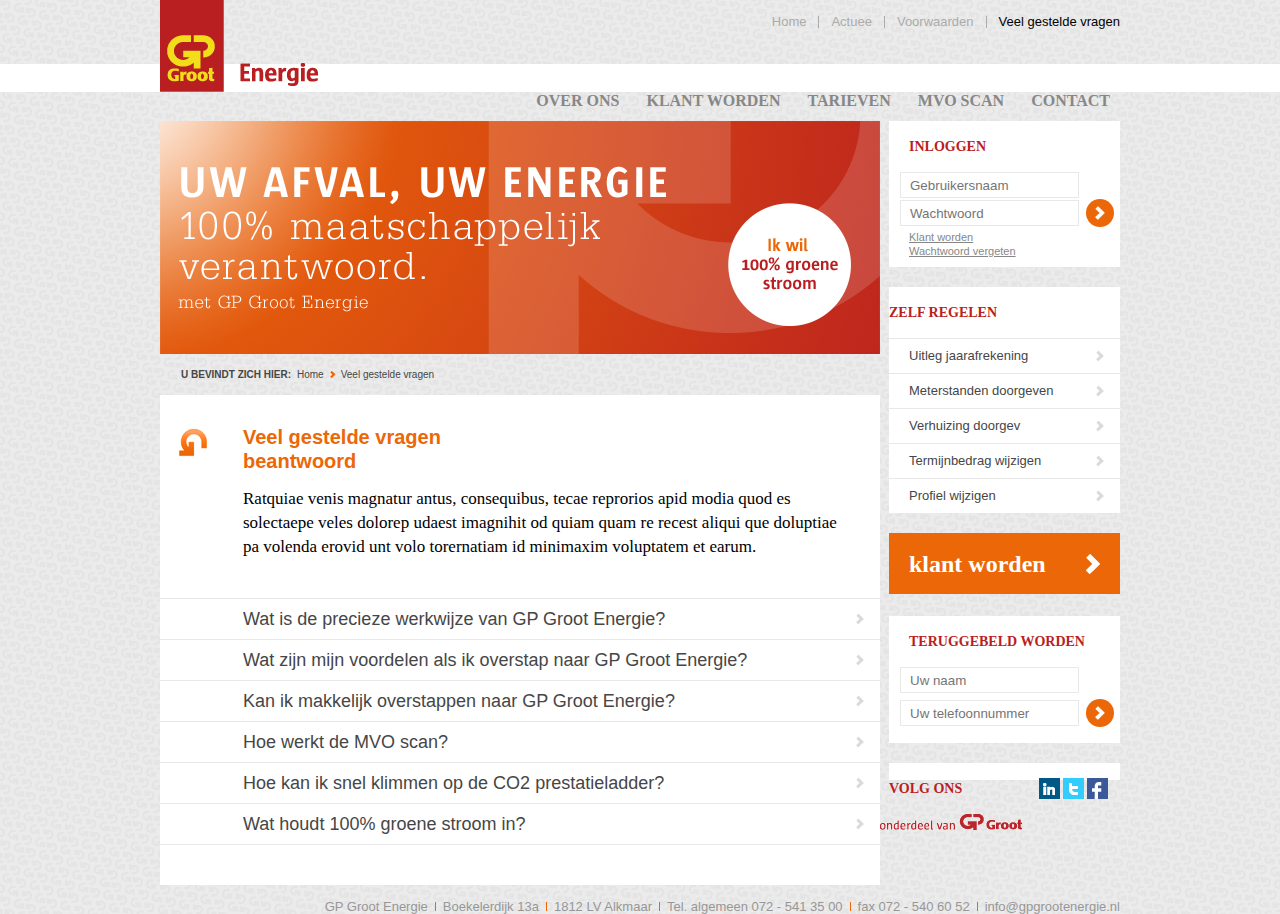
<file: FAQ.html>
<!DOCTYPE HTML PUBLIC "-//W3C//DTD XHTML 1.0 Transitional//EN" "
http://www.w3.org/TR/xhtml1/DTD/xhtml1-transitional.dtd">
<html>

<head>
	<meta http-equiv="content-type" content="text/html;charset=utf-8" />
	<title>FAQ - GPEnergy</title>
	<link type="text/css" rel="stylesheet" href="css/reset.css" />
	<link type="text/css" rel="stylesheet" href="css/base.css" />
	<link type="text/css" rel="stylesheet" href="css/styles.css" />
	<script src="js/jquery-1.9.0.min.js"></script>
	<script src="js/openNew.js"></script>
	<script src="js/faqSlider.js"></script>
</head>

<body>
	<!-- header -->
	<div id="header">
		<div class="global-width clearfix">
 			<!-- logo -->
			<a href="index.html" class="logo-header">
				<img src="images/logo-header.png" alt="logo-header" />
			</a>
			<!-- / logo -->
			<!-- top menu -->
			<ul class="topmenu menu right">
				<li><a href="index.html">Home</a></li>
				<li><a href="actueel.html">Actuee</a></li>
				<li><a href="#">Voorwaarden</a></li>
				<li><a href="faq.html" class="current">Veel gestelde vragen</a></li>
			</ul>
			<!-- / top menu -->
		</div>
		<!-- main menu -->
		<div class="header-bottom">
			<div class="global-width">
				<ul class="mainmenu menu right">
					<li><a href="overgp.html">OVER ONS</a></li>
					<li><a href="#">KLANT WORDEN</a></li>
					<li><a href="#">TARIEVEN</a></li>
					<li><a href="#">MVO SCAN</a></li>
					<li><a href="contact.html">CONTACT</a></li>
				</ul>
			</div>
		</div>
		<!-- / main menu --> 
	</div>
	<!-- / header -->
	<!-- main-container -->
	<div id="main-container" class="global-width">
		<!-- main -->
		<div class="main">
			<!-- pageheader -->
			<div class="pageheader">
				<img src="upload/pageheader.png" alt="pageheader" />
			</div>
			<!-- / pageheader -->
			<!-- back -->
			<div class="breadcrumbs">
				<ul>
					<li>U BEVINDT ZICH HIER:</li>
					<li class="second"><a href="index.html">Home</a></li>
					<li class="current">Veel gestelde vragen</li>
				</ul>
			</div>
			<!-- / back -->
			<!-- FAQ -->
			<div class="block block-faq-open" id="block-faq-open">
				<!-- <div id="mask"></div>
				<div id="popup">
					<span id="close">SLUIT</span>
					<h1 class="pagetitle">Helaas was dit niet het antwoord op uw vraag.</h1>
					<p>Hier houdt onze service natuurlijk niet op. Uiteraard kunnen we u een passend antwoord geven. Daarvoor hoeft u alleen even uw gegevens achter te laten en we bellen u direct terug.</p>
					<form class="popup-form">
						<p>
							<label for="Bedrijfsnaam">Bedrijfsnaam</label>
							<input id="Bedrijfsnaam" type="text"></input>
						</p>
						<p class="box clearfix">
							<label for="Aanhef">Aanhef</label>
							<label for="Dhr"><input id="Dhr" type="radio" value="Dhr." name="Aanhef"></input>Dhr.<i></i></label>
							<label for="Mevr"><input id="Mevr" type="radio" checked="checked" value="Mevr." name="Aanhef"></input>Mevr.<i></i></label>
						</p>
						<p>
							<label for="Naam">Naam</label>
							<input id="Naam" type="text"></input>
						</p>
						<p>
							<label for="Telefoonnumber" >Telefoonnumber</label>
							<input id="Telefoonnumber" type="text"></input>
						</p>
						<button>verzenden</button>
					</form>
				</div> -->
				<i class="spin-arrow"></i>
				<div class="question-description">
					<h1 class="pagetitle">Veel gestelde vragen<br/>beantwoord</h1>
					<p class="introductiontext">
						Ratquiae venis magnatur antus, consequibus, tecae reprorios apid modia quod es solectaepe veles dolorep udaest imagnihit od quiam quam re recest aliqui que doluptiae pa volenda erovid unt volo torernatiam id minimaxim voluptatem et earum.
					</p>
				</div>
				<div class="question-list">
					<div class="item">
						<a class="title-button submenu"><h2 class="title">Wat is de precieze werkwijze van GP Groot Energie?</h2><i class="ul-arrow"></i></a>
						<div class="detail">
							<p>Ratquiae venis magnatur antus, consequibus, tecae reprorios apid modia quod es solectaepe veles dolorep udaest imagnihit od quiam quamur antus.</p>
							<p>Consequibus, tecae reprorios apid modia quod es solectaepe veles dolorep udaest imagnihit od quiam quam re recest aliqui que doluptiae pa volenda erovid unt volo torernatiam id minimaxim voluptatem et earum. Consequibus, tes olectaepe veles dolorep udaest imagnihit od quiam quam re recest aliqui que volenda erovid unt volo torernatiam id minimaxim voluptatem et earum.</p>
							<p>Was dit het antwoord wat u zocht?<a class="ja">JA</a><a class="nee">NEE</a></p>
						</div>
					</div>
					<div class="item">
						<a class="title-button submenu"><h2 class="title">Wat zijn mijn voordelen als ik overstap naar GP Groot Energie?</h2><i class="ul-arrow"></i></a>
						<div class="detail">
							<p>Ratquiae venis magnatur antus, consequibus, tecae reprorios apid modia quod es solectaepe veles dolorep udaest imagnihit od quiam quamur antus.</p>
							<p>Consequibus, tecae reprorios apid modia quod es solectaepe veles dolorep udaest imagnihit od quiam quam re recest aliqui que doluptiae pa volenda erovid unt volo torernatiam id minimaxim voluptatem et earum. Consequibus, tes olectaepe veles dolorep udaest imagnihit od quiam quam re recest aliqui que volenda erovid unt volo torernatiam id minimaxim voluptatem et earum.</p>
							<p>Was dit het antwoord wat u zocht?<a class="ja">JA</a><a class="nee">NEE</a></p>
						</div>
					</div>
					<div class="item">
						<a class="title-button submenu"><h2 class="title">Kan ik makkelijk overstappen naar GP Groot Energie?</h2><i class="ul-arrow"></i></a>
						<div class="detail">
							<p>Ratquiae venis magnatur antus, consequibus, tecae reprorios apid modia quod es solectaepe veles dolorep udaest imagnihit od quiam quamur antus.</p>
							<p>Consequibus, tecae reprorios apid modia quod es solectaepe veles dolorep udaest imagnihit od quiam quam re recest aliqui que doluptiae pa volenda erovid unt volo torernatiam id minimaxim voluptatem et earum. Consequibus, tes olectaepe veles dolorep udaest imagnihit od quiam quam re recest aliqui que volenda erovid unt volo torernatiam id minimaxim voluptatem et earum.</p>
							<p>Was dit het antwoord wat u zocht?<a class="ja">JA</a><a class="nee">NEE</a></p>
						</div>
					</div>
					<div class="item">
						<a class="title-button submenu"><h2 class="title">Hoe werkt de MVO scan?</h2><i class="ul-arrow"></i></a>
						<div class="detail">
							<p>Ratquiae venis magnatur antus, consequibus, tecae reprorios apid modia quod es solectaepe veles dolorep udaest imagnihit od quiam quamur antus.</p>
							<p>Consequibus, tecae reprorios apid modia quod es solectaepe veles dolorep udaest imagnihit od quiam quam re recest aliqui que doluptiae pa volenda erovid unt volo torernatiam id minimaxim voluptatem et earum. Consequibus, tes olectaepe veles dolorep udaest imagnihit od quiam quam re recest aliqui que volenda erovid unt volo torernatiam id minimaxim voluptatem et earum.</p>
							<p>Was dit het antwoord wat u zocht?<a class="ja">JA</a><a class="nee">NEE</a></p>
						</div>
					</div>
					<div class="item">
						<a class="title-button submenu"><h2 class="title">Hoe kan ik snel klimmen op de CO2 prestatieladder?</h2><i class="ul-arrow"></i></a>
						<div class="detail">
							<p>Ratquiae venis magnatur antus, consequibus, tecae reprorios apid modia quod es solectaepe veles dolorep udaest imagnihit od quiam quamur antus.</p>
							<p>Consequibus, tecae reprorios apid modia quod es solectaepe veles dolorep udaest imagnihit od quiam quam re recest aliqui que doluptiae pa volenda erovid unt volo torernatiam id minimaxim voluptatem et earum. Consequibus, tes olectaepe veles dolorep udaest imagnihit od quiam quam re recest aliqui que volenda erovid unt volo torernatiam id minimaxim voluptatem et earum.</p>
							<p>Was dit het antwoord wat u zocht?<a class="ja">JA</a><a class="nee">NEE</a></p>
						</div>
					</div>
					<div class="item">
						<a class="title-button submenu"><h2 class="title">Wat houdt 100% groene stroom in?</h2><i class="ul-arrow"></i></a>
						<div class="detail">
							<p>Ratquiae venis magnatur antus, consequibus, tecae reprorios apid modia quod es solectaepe veles dolorep udaest imagnihit od quiam quamur antus.</p>
							<p>Consequibus, tecae reprorios apid modia quod es solectaepe veles dolorep udaest imagnihit od quiam quam re recest aliqui que doluptiae pa volenda erovid unt volo torernatiam id minimaxim voluptatem et earum. Consequibus, tes olectaepe veles dolorep udaest imagnihit od quiam quam re recest aliqui que volenda erovid unt volo torernatiam id minimaxim voluptatem et earum.</p>
							<p>Was dit het antwoord wat u zocht?<a class="ja">JA</a><a class="nee">NEE</a></p>
						</div>
					</div>
				</div>
			</div>
			<!-- / FAQ -->
		</div>
		<!-- / main -->
		<!-- sidebar -->
		<div class="sidebar">
			<div class="block block-login form-padding">
				<h4 class="title">INLOGGEN</h4>
				<form class="login-form" action="" method="">
					<p>
						<input id="naam" type="text" name="naam" placeholder="Gebruikersnaam" />
					</p>
					<p>
						<input id="wachtwoord" type="password" name="wachtwoord " placeholder="Wachtwoord" />
					</p>
					<button class="login-button" type="submit">login</button>
				</form>
				<div class="login-a">
					<ul>
						<li><a href="#.html">Klant worden</a></li>
						<li><a href="#.html">Wachtwoord vergeten</a></li>
					</ul>
				</div>
			</div>
			<div class="block block-submenu">
				<h4 class="title">ZELF REGELEN</h4>
				<ul>
					<li>
						<a href="#.html" class="submenu">Uitleg jaarafrekening</a><i class="ul-arrow"></i>
					</li>
					<li>
						<a href="#.html" class="submenu">Meterstanden doorgeven</a><i class="ul-arrow"></i>
					</li>
					<li>
						<a href="#.html" class="submenu">Verhuizing doorgev</a><i class="ul-arrow"></i>
					</li>
					<li>
						<a href="#.html" class="submenu">Termijnbedrag wijzigen</a><i class="ul-arrow"></i>
					</li>
					<li>
						<a href="#.html" class="submenu">Profiel wijzigen</a><i class="ul-arrow"></i>
					</li>
				</ul>
			</div>
			<div class="block block-button">
				<a href="klantworden.html">klant worden</a>
			</div>
			<div class="block block-call form-padding">
				<h4 class="title">TERUGGEBELD WORDEN</h4>
				<form class="call-form" action="" method="">
					<p>
						<input id="uwnaam" type="text" name="uwnaam" placeholder="Uw naam" />
					</p>
					<p>
						<input id="uwtel" type="text" name="uwtel" placeholder="Uw telefoonnummer" />
					</p>
					<button class="call-button" type="submit">call</button>
				</form>
			</div>
			<div class="block block-social">
				<h4 class="title">VOLG ONS</h4>
				<ul class="social-a">
					<li><a href="#"><img src="images/linkedin.png" alt="linkedin" /></a></li>
					<li><a href="#"><img src="images/twitter.png" alt="twitter" /></a></li>
					<li><a href="#"><img src="images/facebook.png" alt="facebook" /></a></li>
				</ul>
			</div>
		</div>
		<!-- / sidebar -->
	</div>
	<!-- / main-container -->
	<!-- footer -->
	<div id="footer">
		<div class="global-width">
			<a href="" class="logo-footer left">
				<img src="images/logo-footer.png" alt="logo-footer" />
			</a>
			<ul class="contact-information right">
				<li>GP Groot Energie</li>
				<li>Boekelerdijk 13a</li>
				<li>1812 LV Alkmaar</li>
				<li>Tel. algemeen 072 - 541 35 00</li>
				<li>fax 072 - 540 60 52</li>
				<li><a href="mailto:info@gpgrootenergie.nl">info@gpgrootenergie.nl</a></li>
			</ul>
		</div>
	</div>
	<!-- / footer -->
</body>

</html>
</file>
<file: css/base.css>
/** Generated by @font-face Ganerator **/
@font-face {
    font-family: 'daxregular';
    src: url('dax-regular-webfont.eot');
    src: url('dax-regular-webfont.eot?#iefix') format('embedded-opentype'),
         url('dax-regular-webfont.woff2') format('woff2'),
         url('dax-regular-webfont.woff') format('woff'),
         url('dax-regular-webfont.ttf') format('truetype'),
         url('dax-regular-webfont.svg#daxregular') format('svg');
    font-weight: 400;
    font-style: normal;
}

body {
	background: url("images/bg1.png") repeat scroll left top;
	font: 13px/1.5 Arial, Helvetica, sans-serif;
}

.global-width {
	margin: 0 auto;
	width: 960px;
}

/*.clearfix:after{
	content:".";
	display:block;
	height:0;
	clear:both;
	visibility:hidden;
}
.clearfix{
	*+height:1%;
}

/*
.clearfix{
	overflow:auto;
	_height:1%;
}
*/
/*
.clearfix{
	overflow:hidden;
	_zoom:1;
}* /
*/

.hide {
    display: none;
}

.left {
    float: left;
}

.right {
    float: right;
}

.clear {
    clear: both;
}


/* Clearfix */

.clearfix:after {
    clear: both;
    content: " ";
    display: block;
    font-size: 0;
    height: 0;
    visibility: hidden;
}


/* for IE6 */

*html .clearfix {
    zoom: 1;
}


/* for IE7 */

*+html .clearfix {
    zoom: 1;
}
</file>
<file: css/styles.css>
.block{margin-bottom:20px;background:#fff}.main .pagetitle{margin-bottom:14px;display:inline-block;width:333px;font-size:20px;font-weight:700;color:#ec6707;line-height:24px}.main .block-article{position:relative;margin-bottom:12px;padding:30px 28px 40px 83px;color:#464646;line-height:18px}.main .block-article .passage .subtitle{font-size:14px;font-weight:700;color:#ec6707}.main .block-article .passage p{margin-bottom:20px}.main .block-article .passage p:first-child{margin-bottom:30px}.main .block-article .passage p:last-child{margin-bottom:0}.sidebar .block-button{margin-bottom:22px;padding:0!important}.sidebar .block-button a{padding:21px 20px 20px;display:block;background:#ec6707 url(images/bigbutton-arrow-white.png) no-repeat 91%;color:#fff;font-family:Calibri;font-weight:700;font-size:24px;line-height:20px;text-decoration:none}.sidebar .block-button a:hover{opacity:.85}.main .introductiontext{font-family:Calibri;font-size:17px;line-height:24px;color:#000}.main .spin-arrow{position:absolute;top:33px;left:18px;width:30px;height:29px;background:url(images/spinarrow.png) no-repeat}.main .block-faq-open{margin-bottom:12px;position:relative}.main .block-faq-open .question-description{padding:30px 28px 27px 83px}.main .block-faq-open .question-list{padding-bottom:40px}.main .block-faq-open .question-list .item{border-bottom:1px #e8e8e8 solid;color:#464646;line-height:40px}.main .block-faq-open .question-list .item a{padding:0;cursor:pointer}.main .block-faq-open .question-list .item a .title{padding:0 83px;font-size:18px}.main .block-faq-open .question-list .item a:hover{color:#000;background-color:#f1f1f1}.main .block-faq-open .question-list .item a:hover .ul-arrow{background:url(images/ul-arrow-black.png) no-repeat}.main .block-faq-open .question-list .item a .ul-arrow{top:14px}.main .block-faq-open .question-list .item:first-child a{border-top:1px #e8e8e8 solid}.main .block-faq-open .question-list .item .detail{display:none;font-size:14px;line-height:21px}.main .block-faq-open .question-list .item p{padding:0 28px 0 83px;margin:28px 0 0}.main .block-faq-open .question-list .item p:last-child{padding:0 28px 0 83px;font-size:14px;line-height:40px;background:#f1f1f1}.main .block-faq-open .question-list .item p:last-child a{margin-right:5px;padding:7px 11px;text-align:center;background-color:#fff;color:#464646;text-decoration:none}.main .block-faq-open .question-list .item p:last-child a:first-child{margin-left:16px;padding:7px 15px}.titleopenstyle{color:#ec6707!important}.iopenstyle{width:12px!important;height:8px!important;background:url(images/ul-arrow-orange.png) no-repeat!important}.extra-box .block-faq{padding-bottom:7px;width:476px;line-height:18px}.extra-box .block-faq>a{margin-right:22px;padding-right:26px;background:url(images/faq-arrow-gray.png) no-repeat right;color:#878787}.extra-box .block-faq>a:hover{background:url(images/faq-arrow-black.png) no-repeat right}.extra-box .block-faq li{position:relative;border-top:1px #e8e8e8 solid;line-height:33px}.extra-box .block-faq li:hover .ul-arrow{background:url(images/ul-arrow-black.png) no-repeat}.extra-box .block-faq li:last-child{border-bottom:1px #e8e8e8 solid}.extra-box .block-faq li .submenu{padding:0 19px}.extra-box .block-faq li .submenu:hover{color:#000}.main .block-item-open{padding:34px 21px 24px 80px}.main .block-item-open .title{display:inline-block;font-family:Calibri;font-size:30px;color:#ec6707;font-weight:700;line-height:30px}.main .block-item-open .link{line-height:0}.main .block-item-open .link .back{margin-left:3px;padding:4px 8px 3px;float:right;background:#ec6707;font-family:Calibri;color:#fff;font-size:14px;font-weight:700;line-height:14px;text-decoration:none}.main .block-item-open .style{color:#878787;line-height:18px}.main .block-item-open .item-detail{margin:34px 0 32px}.main .block-item-open .item-article{padding-left:70px;color:#464646;line-height:18px}.main .block-item-open .item-article .fancybox{margin-left:32px}.main .block-item-open .item-article p{margin-top:24px}.extra-box .block-newsslider{padding-top:0!important;position:relative;width:233px;font-family:Calibri;font-size:21px;line-height:28px}.extra-box .block-newsslider .title{position:absolute;margin:0!important;top:15px;left:19px}.extra-box .block-newsslider>a{position:relative;padding:77px 36px 55px 17px;display:block;background:url(images/bigbutton-arrow-gray.png) no-repeat 91% 91%;color:#1c1c1c;text-decoration:none;z-index:1}.extra-box .block-newsslider>a ul li{overflow:hidden}.extra-box .block-newsslider>a:hover{background:url(images/bigbutton-arrow-black.png) no-repeat 91% 91%}.sidebar .form-padding{padding-left:20px;padding-right:6px}.sidebar form p{margin-bottom:2px}.sidebar form button{margin-top:-29px;float:right;width:28px;height:28px;border-radius:14px;background:#ec6707 url(images/smallbutton-arrow-white.png) no-repeat center;text-indent:-9999px;cursor:pointer}.sidebar form button:hover{opacity:.85}.sidebar .call-form{padding-bottom:15px}.sidebar .call-form p #uwtel{margin-top:5px}.sidebar input{margin-left:-9px;padding-left:9px;width:168px;height:24px;border:1px #e8e8e8 solid}.sidebar ::-moz-placeholder{color:#cbcbcb}.sidebar .block-login{padding-bottom:9px}.sidebar .block-login .login-a ul{margin-top:4px}.sidebar .block-login .login-a ul li{padding-top:1px;font-size:11px;line-height:13px}.sidebar .block-login .login-a ul li a{color:#878787}.main .block-slider .control-list li{float:left;width:33.333333%}.main .block-slider .control-list li:first-child a{margin-left:0}.main .block-slider .control-list li a{display:inline-block;margin-left:1px;padding:16px 0 17px 12px;background:#fff;font-size:14px;font-weight:700;color:#1c1c1c;text-decoration:none}.main .block-slider .control-list li a:hover{background:#dddbdb}.main .block-slider .control-list li a.active{background:#dddbdb}.main .block-slider .control-list li a img{float:left}.main .block-slider .control-list li a .title{float:left;color:#878787;font-family:Calibri;font-size:14px;font-weight:700;margin-left:12px;text-transform:uppercase}.main .block-slider .control-list li a span{margin-left:12px}.sidebar .block-social .title{float:left}.sidebar .block-social ul{margin:-2px 12px 0 0;float:right}.sidebar .block-social ul li{margin-left:3px;float:left}.sidebar .title-pos{margin-left:20px}.sidebar .block-submenu li{position:relative;border-top:1px #e8e8e8 solid;line-height:34px}.sidebar .block-submenu li:hover .ul-arrow{background:url(images/ul-arrow-black.png) no-repeat}.submenu{position:relative;padding:0 20px;display:block;color:#464646;text-decoration:none;z-index:1}.ul-arrow{position:absolute;top:11px;right:16px;width:8px;height:12px;background:url(images/ul-arrow-gray.png) no-repeat}.sidebar .block-contact-info{padding-bottom:15px}.sidebar .block-contact-info .title{margin-bottom:22px!important}.sidebar .block-contact-info dl{margin-top:18px;color:#464646;line-height:18px}.sidebar .block-contact-info dl dt{font-weight:700}.main p{margin-bottom:12px}.main p.box{margin:9px 0!important}.main p.box label{width:auto!important;line-height:33px;margin-top:0}.main p.box label:first-child{width:97px!important}.main p.spe input[type=text]{margin-right:7px;float:left;width:106px!important}.main p.spe input.short{width:43px!important}.main label{position:relative;float:left;padding-right:10px;width:97px;margin-top:8px}.main label input[type=radio]{margin-right:6px;opacity:0}.main label i{background:url(images/radio-unchecked.png) no-repeat;width:13px;display:inline-block;height:13px;position:absolute;top:8px;left:0}.main label input:checked+i{background:url(images/radio-checked.png) no-repeat}.main input[type=text]{padding:0 2px;border-top:1px #a0a0a0 solid;border-left:1px #a0a0a0 solid;background-color:#e3e3e3;width:364px;height:32px}.main button{float:right;padding:0 28px 5px 0;font-family:Calibri;font-size:24px;font-weight:700;color:#ec6707;line-height:28px;background:url(images/bigbutton-arrow-red.png) no-repeat right;cursor:pointer}.main button:hover{opacity:.85}.main .block-contact-open{position:relative;margin-bottom:12px;padding:30px 20px 22px 78px;color:#464646;line-height:18px}.main .block-contact-open .introductiontext{margin-bottom:46px}.main .block-contact-open .contact-form{margin-bottom:105px}.main .block-contact-open .contact-form p:first-child{margin-bottom:0}.main .block-contact-open .contact-form button{margin-top:19px}.main .block-contact-open img{margin-bottom:21px}.main .block-contact-open .route-form button{margin-top:-32px}.sidebar .block-tweets{width:231px;background:#bbeffa;font-size:11px;line-height:16px;color:#1c1c1c}.sidebar .block-tweets span{display:block;color:#32ccfe}.sidebar .block-tweets .title{margin:0 0 17px 19px!important;display:block!important;color:#32ccfe!important}.sidebar .block-tweets .style{display:block;color:#32ccfe}.sidebar .block-tweets .tweets-box{padding:7px 15px 5px 20px;border-top:1px #fff solid}.sidebar .block-tweets .tweets-box span.second{display:inline;color:#1c1c1c;text-decoration:underline}.sidebar .block-tweets .tweets-box:first-child{margin-top:21px}.sidebar .block-tweets .tweets-box a{margin:7px 0 10px;padding:0 28px 0 8px;height:21px;background:#32ccfe url(images/twitter.png) no-repeat center right;font-family:Calibri;font-size:14px;font-weight:700;line-height:18px;color:#fff;text-decoration:none;cursor:pointer;text-transform:uppercase}.main .block-klantworden{position:relative;margin-bottom:12px;padding:30px 28px 23px 83px;color:#464646;line-height:18px}.main .block-klantworden .klantworden-form .form-title{margin:37px 0 5px;font-size:16px;font-weight:700;color:#ec6707;line-height:45px}.main .block-klantworden .klantworden-form p a{color:#ec6707}.main .block-klantworden .klantworden-form p a:hover{text-decoration:none}.main .block-klantworden .klantworden-form p.box label:first-child{width:199px!important}.main .block-klantworden .klantworden-form p label{width:199px}.main .block-klantworden .klantworden-form p label a.que{display:inline-block;margin-left:6px;padding-left:4px;width:11px;height:15px;border-radius:8px;background-color:#ec6707;color:#fff;text-decoration:none;vertical-align:middle}.main .block-klantworden .klantworden-form p input[type=text]{width:395px}.main .block-klantworden .klantworden-form p.multi-box label{float:none;line-height:18px}.main .block-klantworden .klantworden-form p.multi-box label input{float:left;margin:3px 23px 16px 0}.main .block-klantworden .klantworden-form button{margin-top:41px}.main .block.teaser-box{margin-left:10px;float:left;width:233px}.main .block.teaser-box a{display:block;padding:15px 14px 14px 19px;color:#878787;line-height:18px;text-decoration:none}.main .block.teaser-box a:hover{border:2px #dcddde solid;padding:13px 12px 12px 17px}.main .block.teaser-box a>span{display:block}.main .block.teaser-box a .brief p{margin-top:9px}.main .block.teaser-box a .brief p.spe{margin-top:18px}.main .block.teaser-box a .detail{margin-top:15px;float:right;width:102px}.main .block.teaser-box a .detail.third{margin-top:0}.main .block.teaser-box a .detail span{display:block}.main .block.teaser-box a .style{font-family:Calibri;font-weight:700;line-height:26px}.main .block.teaser-box a .color1{color:#96c11f}.main .block.teaser-box a .button.color1{background:#96c11f}.main .block.teaser-box a .color2{color:#ec6707}.main .block.teaser-box a .button.color2{background:#ec6707}.main .block.teaser-box a .color3{color:#bd2c2e}.main .block.teaser-box a .button.color3{margin-top:6px;background:#bd2c2e}.main .block.teaser-box a .title{font-size:21px;text-transform:uppercase}.main .block.teaser-box a .price{margin-top:3px;font-size:36px}.main .block.teaser-box a .button{margin-top:17px;padding:2px 0 4px;color:#fff;text-align:center;font-size:14px;line-height:14px;text-transform:uppercase}.main .block.teaser-box a .button:hover{opacity:.85}.main .block.teaser-box:first-child{margin-left:0}.main .block-item{margin-bottom:20px;padding:20px 0 32px}.main .block-item .other-news-item{padding:19px 23px 0 80px;display:block;color:#464646;line-height:18px;text-decoration:none}.main .block-item .other-news-item:hover{margin-top:-1px;background:#ebeced;opacity:.85}.main .block-item .other-news-item .item{display:block;padding-bottom:3px;border-bottom:1px #e8e8e8 solid}.main .block-item .other-news-item .item .item-image{margin-right:20px;float:left}.main .block-item .other-news-item .item .item-detail .title{margin-bottom:18px;font-size:20px}.main .block-item .other-news-item .item .item-detail span.time{color:#878787}.main .block-item .other-news-item .item .item-detail span.button{margin-top:-34px}.main .block-item .other-news-item .item .item-detail p{padding-right:65px}.main .block-item .pager{margin-top:29px;text-align:center}.main .block-item .pager a{line-height:18px;text-decoration:none}.main .block-item .pager a.pager-button{font-family:Calibri;font-size:14px;color:#d1d1d1}.main .block-item .pager a.pager-button.previous{margin-right:4px}.main .block-item .pager a.pager-button.next{margin-left:6px}.main .block-item .pager a.pager-button.disabled{cursor:default}.main .block-item .pager a.pager-num{margin-left:2px;padding:4px 7px;background:#d1d1d1;color:#fff}.main .block-item .pager a.pager-num:hover{background:#ec6707}.main .block-item .pager a.pager-num.current{background:#ec6707}.block-item a .item-detail span.button{padding:2px 6px 3px;float:right;background:#ec6707;font-family:Calibri;font-weight:700;color:#fff;line-height:14px;cursor:pointer}#main-container>.block-item{margin-bottom:0}#main-container>.block-item a{padding:20px 21px 20px 80px;display:block;font-size:14px;color:#878787;line-height:16px;text-decoration:none}#main-container>.block-item a .item-image{margin-left:20px;display:block}#main-container>.block-item a .item-detail{display:block}#main-container>.block-item a .item-detail .title{margin:20px 0;font-family:Calibri;font-size:30px;font-weight:700;color:#ec6707;line-height:28px}#main-container>.block-item a .item-detail p{padding-right:381px;font-family:Calibri;color:#000;line-height:24px}#main-container>.block-item a .item-detail span.button{margin-top:17px}#mask{background-color:#000;opacity:.75;filter:alpha(opacity=75);height:1000px;width:100%;position:absolute;left:0;top:0;z-index:1}#popup{position:fixed;left:30%;top:30%;padding:21px 23px 18px 21px;border:3px #d2d3d5 solid;border-radius:3px;width:405px;height:330px;background:#fff;color:#464646;z-index:2}#popup #close{position:absolute;top:0;right:0;padding:2px 6px;background:#d2d3d5;font-family:Calibri;font-weight:700;font-size:14px;line-height:14px;color:#fff;cursor:pointer}#popup #close:hover{background-color:#000}#popup .popup-form input[type=text]{width:293px}body{background:url(images/bg4.png) repeat scroll left top}.global-width{margin:0 auto;width:960px}#header{margin-bottom:20px}#header.actueelopen{margin-bottom:0}#header>.global-width{position:relative;padding:16px 0}#header>.global-width .logo-header{position:absolute;top:0;width:158px;height:92px}#header>.global-width .topmenu li{margin-left:12px;padding-left:12px;float:left;border-left:1px #ababab solid;line-height:12px}#header>.global-width .topmenu li:first-child{border:none}#header>.global-width .topmenu li a{color:#ababab}#header .menu a{text-decoration:none}#header .menu a:hover{color:#000!important}#header .menu a.current{color:#000!important}#header .header-bottom{background:#fff;min-width:960px}#header .header-bottom .mainmenu{padding:48px 10px 11px 0}#header .header-bottom .mainmenu li{padding-left:27px;float:left;font-family:Calibri;font-size:16px;font-weight:700;line-height:18px}#header .header-bottom .mainmenu li a{color:#878787;text-transform:uppercase}#footer{margin:10px 0 30px;background:#fff;min-width:960px}#footer .global-width{padding:14px 0}#footer .global-width .logo-footer{width:146px;height:16px}#footer .global-width .contact-information{padding-top:5px;color:#979797}#footer .global-width .contact-information li{margin-left:7px;padding-left:7px;float:left;border-left:1px #ec6707 solid;line-height:9px}#footer .global-width .contact-information li a{color:#979797;text-decoration:none}#footer .global-width .contact-information li:first-child{border:none}#main-container .breadcrumbs{padding:17px 0 17px 21px;height:7px;font-size:10px;color:#464646;line-height:7px}#main-container .breadcrumbs li{margin-left:6px;padding-left:11px;float:left;background:url(images/breadcrumb-arrow.png) no-repeat}#main-container .breadcrumbs li a{color:#464646;text-decoration:none}#main-container .breadcrumbs li a:hover{color:#000}#main-container .breadcrumbs li:first-child{margin-left:0;padding-left:0;background:0 0;font-weight:700;text-transform:uppercase}#main-container .breadcrumbs li.second{padding-left:0;background:0 0}#main-container .main{float:left;width:720px}#main-container .main .extra-box .block{margin-left:10px;padding-top:15px;float:left}#main-container .main .extra-box .block:first-child{margin-left:0}#main-container .main .extra-box .title{margin:0 0 27px 19px;display:inline-block;font-family:Calibri;font-size:14px;font-weight:700;color:#b91e20;line-height:18px;text-transform:uppercase}#main-container .sidebar{float:right;width:231px}#main-container .sidebar .block{padding-top:17px}#main-container .sidebar .title{margin-bottom:16px;color:#b91e20;font-family:Calibri;font-size:14px;font-weight:700;line-height:18px;text-transform:uppercase}
</file>
